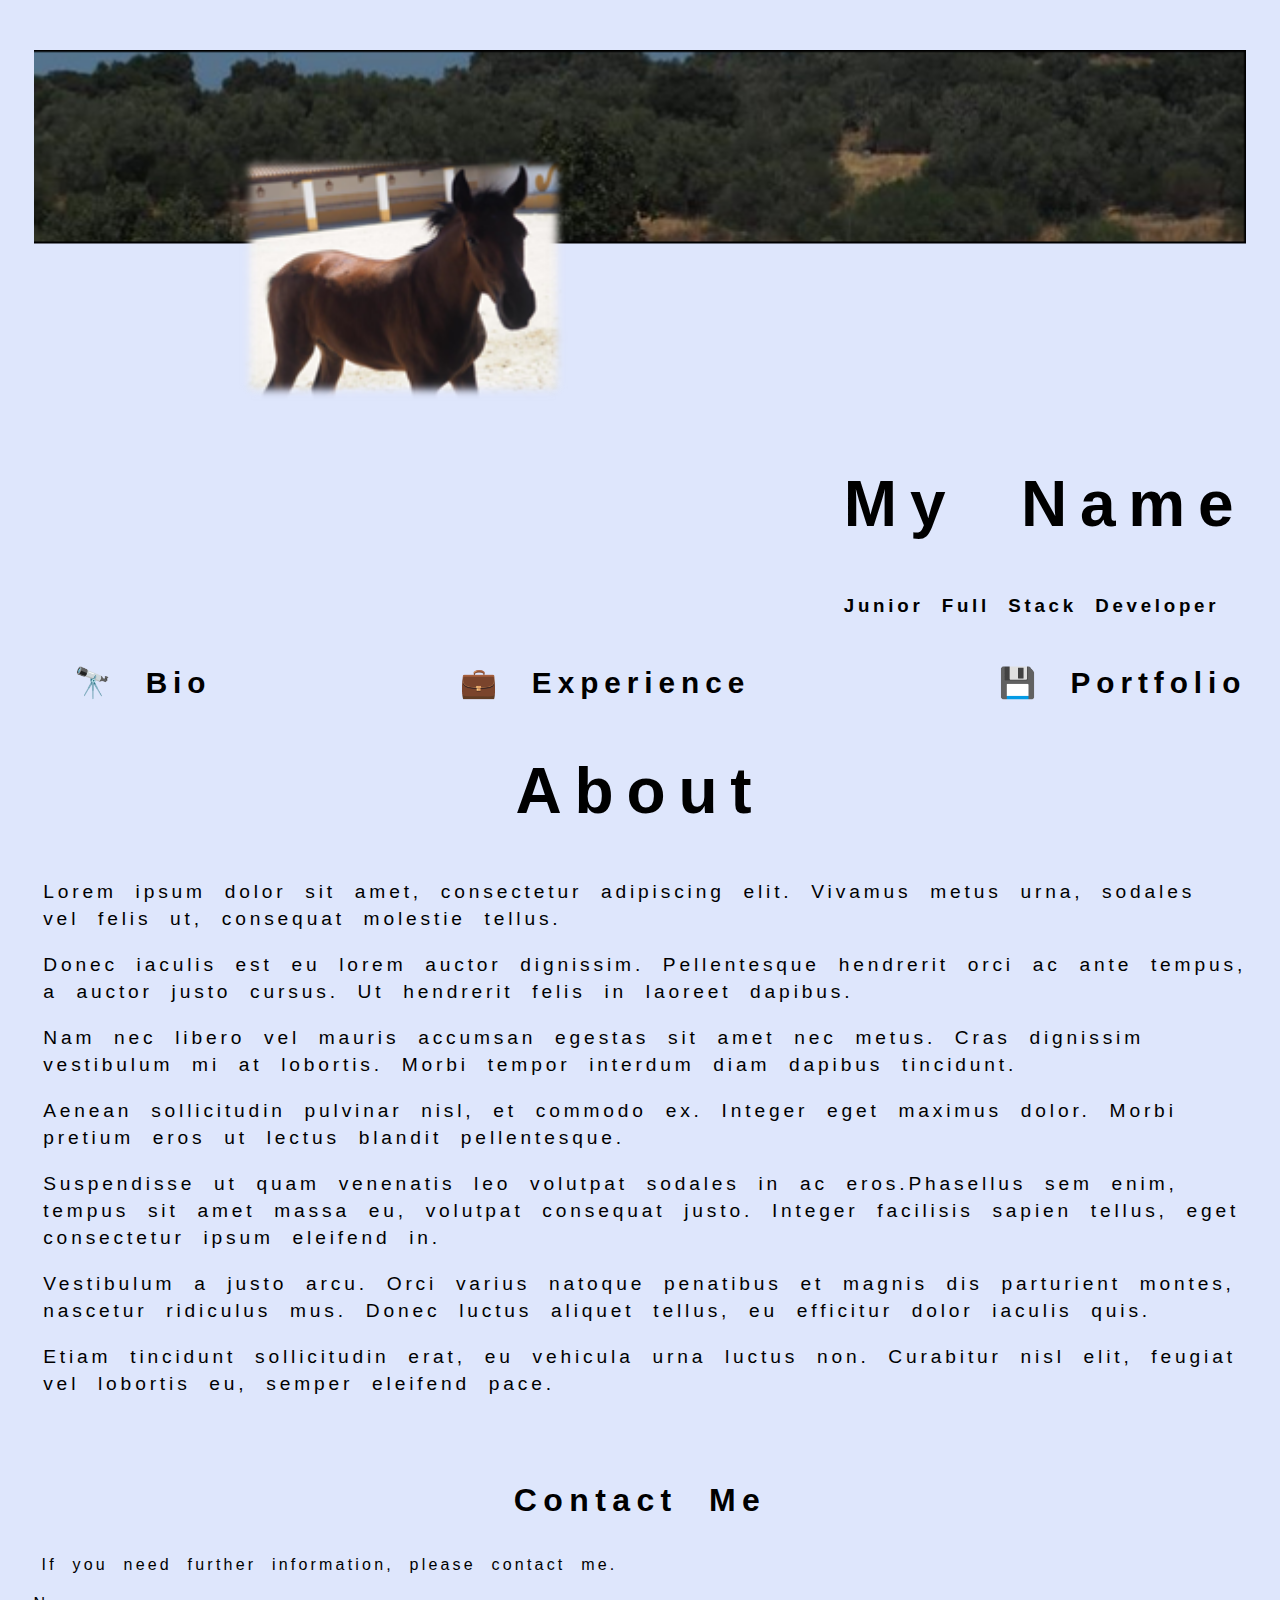
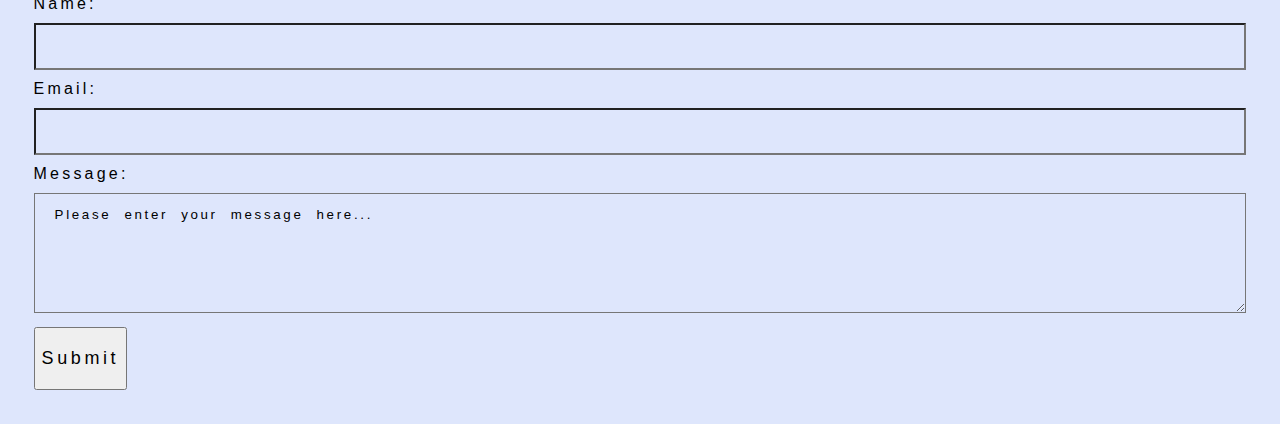
<file: index.html>
<!DOCTYPE html>
<html lang="en">
  <head>
    <meta charset="UTF-8" />
    <meta http-equiv="X-UA-Compatible" content="IE=edge" />
    <meta name="viewport" content="width=device-width, initial-scale=1.0" />
    <link rel="icon" type="icon" href="assets/favicon_io/favicon.ico">
    <link rel="stylesheet" href="style.css">
    <title>User Profile Anabela Santos</title>
  </head>
<body>
  <header>
   <section class="image-container-in-header">
        <img id="back-image" alt="Farm building between vegetation in a Summer sunny day and a Lusitano foal in a traditional Alto Alentejo stable yard" src="assets/image_header.png"/>
        <sub-section id="name-and-title">    
          <h1>My Name</h1>
          <h3>Junior Full Stack Developer</h3> 
        </sub-section>
      </section>
  
    <nav class="navbar"">
        <menu>
            <li><a href="bio.html">&#128301 Bio</a></li>
            <li><a href="experience.html">&#128188 Experience</a></li>
            <li><a href="portfolio.html">&#128190 Portfolio</a></li>
        </menu>
    </nav>
</header>
    <main>
      <section class="information">
        <heading><h1>About</h1></heading>
        <p>Lorem ipsum dolor sit amet, consectetur adipiscing elit. Vivamus metus urna, sodales vel felis ut, consequat molestie tellus.</p>
        <p>  Donec iaculis est eu lorem auctor dignissim. Pellentesque hendrerit orci ac ante tempus, a auctor justo cursus. Ut hendrerit felis in laoreet dapibus.
        </p>
        <p>Nam nec libero vel mauris accumsan egestas sit amet nec metus. Cras dignissim vestibulum mi at lobortis. Morbi tempor interdum diam dapibus tincidunt. 
        </p>
        <p>Aenean sollicitudin pulvinar nisl, et commodo ex. Integer eget maximus dolor. Morbi pretium eros ut lectus blandit pellentesque.
        </p>
        <p>Suspendisse ut quam venenatis leo volutpat sodales in ac eros.Phasellus sem enim, tempus sit amet massa eu, volutpat consequat justo. Integer facilisis sapien tellus, eget consectetur ipsum eleifend in.
        </p>
  
        <p>Vestibulum a justo arcu. Orci varius natoque penatibus et magnis dis parturient montes, nascetur ridiculus mus. Donec luctus aliquet tellus, eu efficitur dolor iaculis quis.
        </p>
      <p>Etiam tincidunt sollicitudin erat, eu vehicula urna luctus non. Curabitur nisl elit, feugiat vel lobortis eu, semper eleifend pace.
      </p>
    
        </section>
  </main>
  </body>
  <footer>
    <h3>Contact Me</h3>
    <p>If you need further information, please contact me.</p>
    <form action="Thank you for your message. I'll reply ASAP.php" method="post" id="user-form"> 
        <!-- it will give an 405 (not allowed) error because there's no API set for this page. -->
        Name: <input type="text" name="name">
        Email: <input type="email" name="email">
        Message: <br>
        <textarea textarea rows="5" cols="50" name="message" form action="user-form">
Please enter your message here...</textarea>
<input type="submit" value="Submit" alt="click submit">
    </form>
  </footer>
</html>
</file>
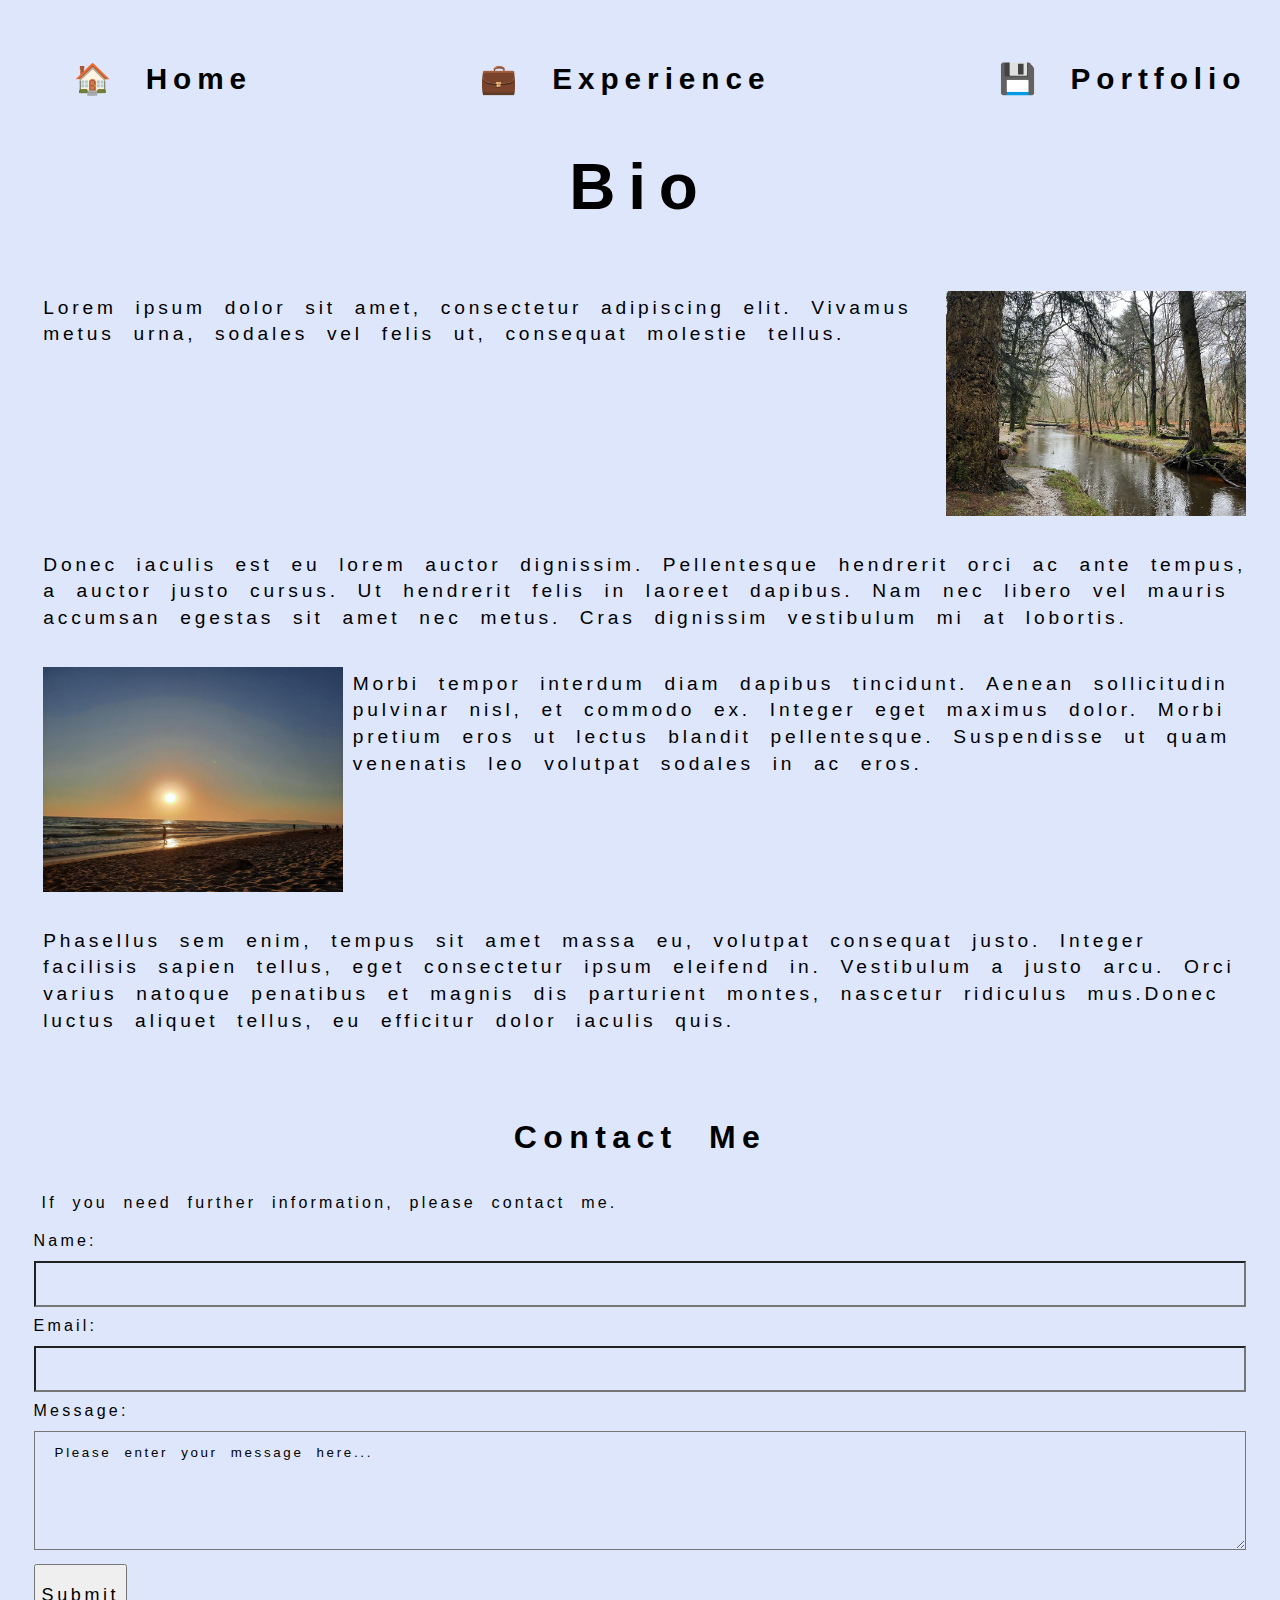
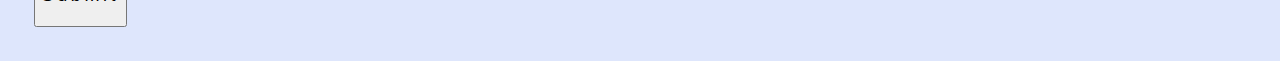
<file: bio.html>
<!DOCTYPE html>
<html lang="en">
  <head>
    <meta charset="UTF-8" />
    <meta http-equiv="X-UA-Compatible" content="IE=edge" />
    <meta name="viewport" content="width=device-width, initial-scale=1.0" />
    <link rel="stylesheet" href="style.css">
    <link rel="icon" type="icon" href="assets/favicon_io/favicon.ico">
    <title>User Profile Anabela Santos</title>
  </head>
<body>
<header>
    <nav class="navbar"">
         <menu>
             <li><a href="index.html">&#x1F3E0 Home</a></li>
             <li><a href="experience.html">&#128188 Experience</a></li>
             <li><a href="portfolio.html">&#128190 Portfolio</a></li>
         </menu>
     </nav>
 </header>
 <main>
  <heading><h1>Bio</h1></heading>
 <section class="information">
    <div id="paragraph-separator">
      <img id="forest-image" alt="creek running in between tall trees in a forest in a winter rainy day" src="assets/5.jpeg"/>
  <p>Lorem ipsum dolor sit amet, consectetur adipiscing elit. Vivamus metus urna, sodales vel felis ut, consequat molestie tellus.
    </p>
    </div>
    <p>Donec iaculis est eu lorem auctor dignissim. Pellentesque hendrerit orci ac ante tempus, a auctor justo cursus. Ut hendrerit felis in laoreet dapibus. Nam nec libero vel mauris accumsan egestas sit amet nec metus. Cras dignissim vestibulum mi at lobortis.
      </p>
    </section>
    <section class="information">
      <section class="image-container-in-information">
        <img id="beach-image" alt="sun setting in the beach. Person jogging in the sea shore" src="assets/7.jpeg"/>
      <p>
        Morbi tempor interdum diam dapibus tincidunt. Aenean sollicitudin pulvinar nisl, et commodo ex. Integer eget maximus dolor. Morbi pretium eros ut lectus blandit pellentesque. Suspendisse ut quam venenatis leo volutpat sodales in ac eros.
        </p>
      </section>
        <p>Phasellus sem enim, tempus sit amet massa eu, volutpat consequat justo. Integer facilisis sapien tellus, eget consectetur ipsum eleifend in. Vestibulum a justo arcu. Orci varius natoque penatibus et magnis dis parturient montes, nascetur ridiculus mus.Donec luctus aliquet tellus, eu efficitur dolor iaculis quis.
      </p>
</section>
 </main>
 <footer>
  <h3>Contact Me</h3>
  <p>If you need further information, please contact me.</p>
  <form action="Thank you for your message. I'll reply ASAP.php" method="post" id="user-form"> 
      <!-- it will give an 405 (not allowed) error because there's no API set for this page. -->
      Name: <input type="text" name="name">
      Email: <input type="email" name="email">
      Message: <br>
      <textarea textarea rows="5" cols="50" name="message" form action="user-form">
Please enter your message here...</textarea>
<input type="submit" value="Submit" alt="click submit">
  </form>
</footer>
</body>
 </html>
</file>
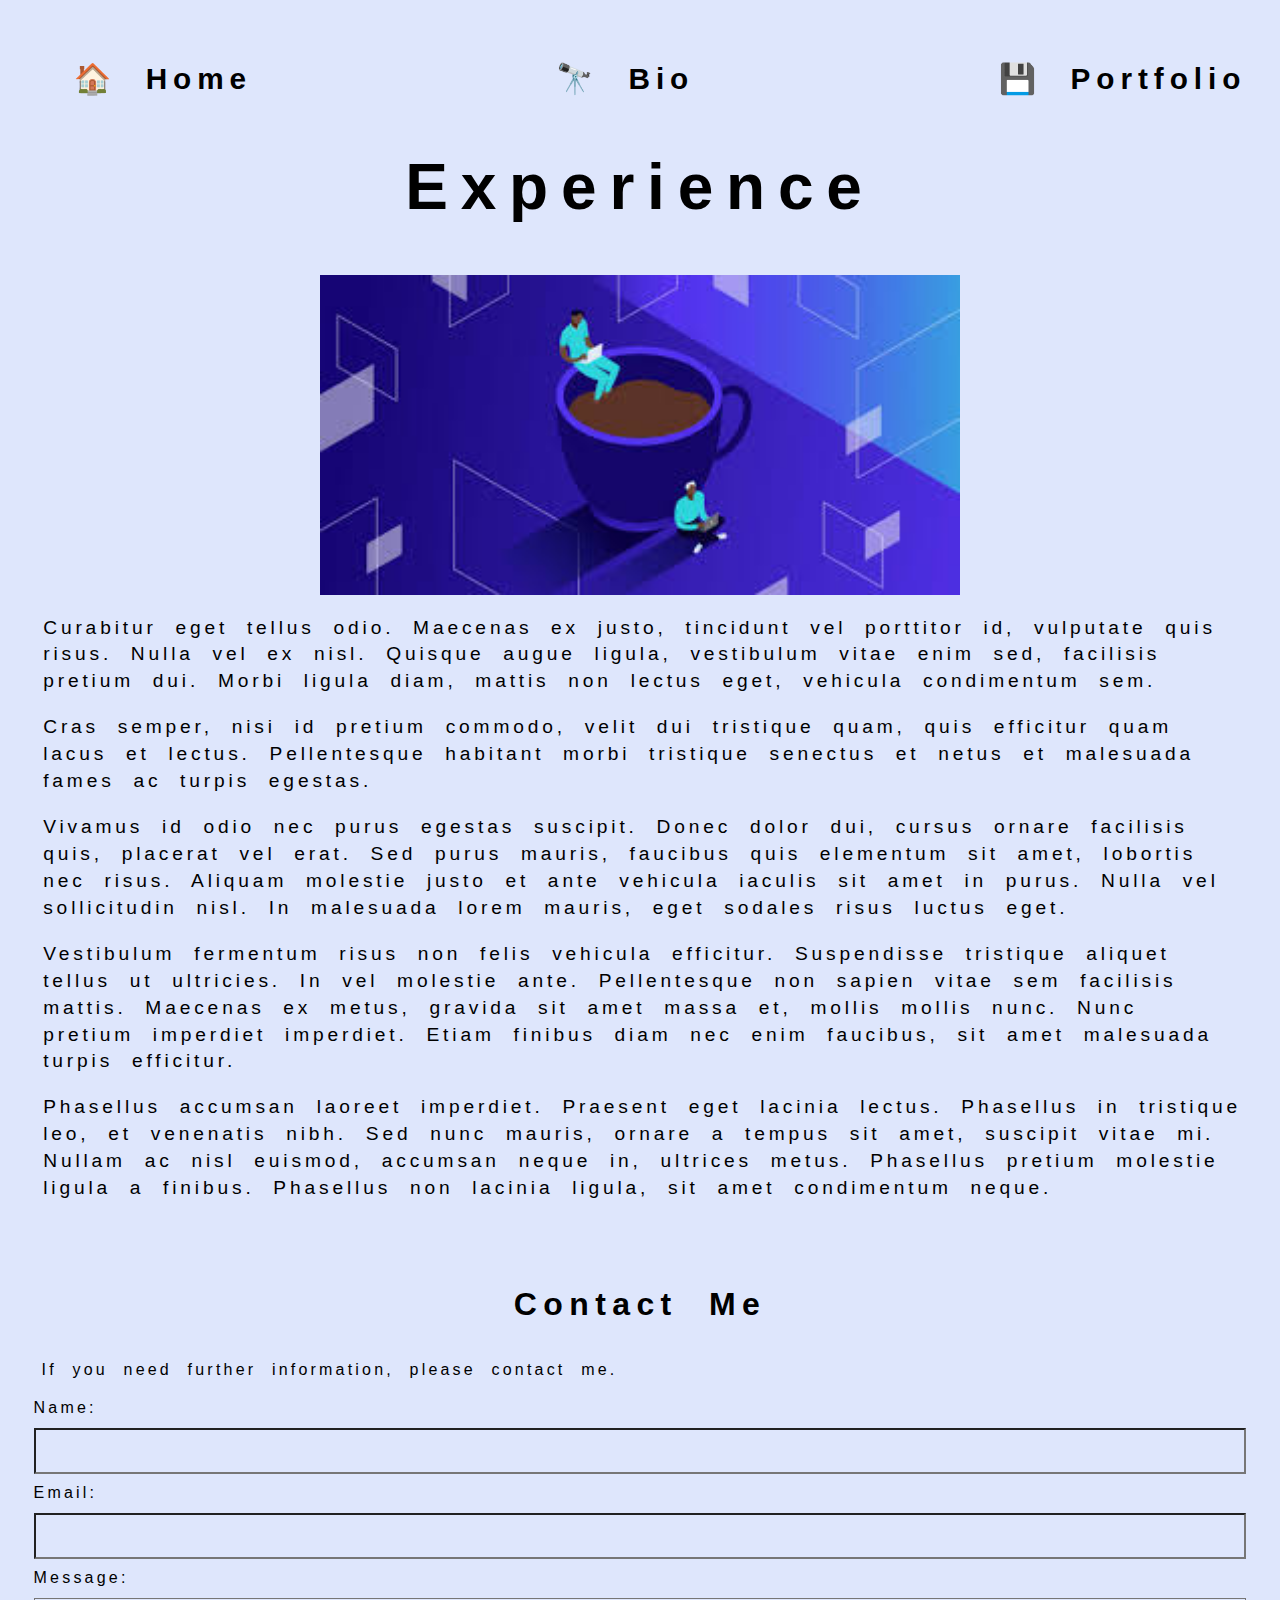
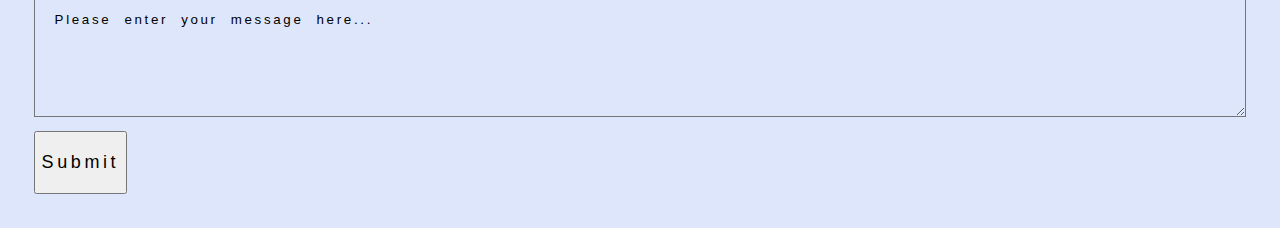
<file: experience.html>
<!DOCTYPE html>
<html lang="en">
  <head>
    <meta charset="UTF-8" />
    <meta http-equiv="X-UA-Compatible" content="IE=edge" />
    <meta name="viewport" content="width=device-width, initial-scale=1.0" />
    <link rel="stylesheet" href="style.css">
    <link rel="icon" type="icon" href="assets/favicon_io/favicon.ico">
    <title>User Profile Anabela Santos</title>
  </head>
  <body>
  <header>
    
     <nav class="navbar"">
         <menu>
             <li><a href="index.html">&#x1F3E0 Home</a></li>
             <li><a href="bio.html">&#128301 Bio</a></li>
             <li><a href="portfolio.html">&#128190 Portfolio</a></li>
         </menu>
     </nav>
 </header>
 <main>
 <section class="information">
    <heading><h1>Experience</h1></heading>

    <section class="image-container-in-experience">
      <img id="cup-of-coffee" alt="gigantic cup of coffee with two people working in a laptop. One in the brim, the other seated on the floor leaning against the cup" src="assets/full stack.jpg"/>
    </section>
    <p>Curabitur eget tellus odio. Maecenas ex justo, tincidunt vel porttitor id, vulputate quis risus. Nulla vel ex nisl. Quisque augue ligula, vestibulum vitae enim sed, facilisis pretium dui. Morbi ligula diam, mattis non lectus eget, vehicula condimentum sem.
      </p>
      <p>Cras semper, nisi id pretium commodo, velit dui tristique quam, quis efficitur quam lacus et lectus. Pellentesque habitant morbi tristique senectus et netus et malesuada fames ac turpis egestas.
        </p>
        <p>Vivamus id odio nec purus egestas suscipit. Donec dolor dui, cursus ornare facilisis quis, placerat vel erat. Sed purus mauris, faucibus quis elementum sit amet, lobortis nec risus. Aliquam molestie justo et ante vehicula iaculis sit amet in purus. Nulla vel sollicitudin nisl. In malesuada lorem mauris, eget sodales risus luctus eget.
        </p>

      <p>Vestibulum fermentum risus non felis vehicula efficitur. Suspendisse tristique aliquet tellus ut ultricies. In vel molestie ante. Pellentesque non sapien vitae sem facilisis mattis. Maecenas ex metus, gravida sit amet massa et, mollis mollis nunc. Nunc pretium imperdiet imperdiet. Etiam finibus diam nec enim faucibus, sit amet malesuada turpis efficitur.
        </p>
        <p>Phasellus accumsan laoreet imperdiet. Praesent eget lacinia lectus. Phasellus in tristique leo, et venenatis nibh. Sed nunc mauris, ornare a tempus sit amet, suscipit vitae mi. Nullam ac nisl euismod, accumsan neque in, ultrices metus. Phasellus pretium molestie ligula a finibus. Phasellus non lacinia ligula, sit amet condimentum neque.
        </p>
  </section>
</main>
<footer>
  <h3>Contact Me</h3>
  <p>If you need further information, please contact me.</p>
  <form action="Thank you for your message. I'll reply ASAP.php" method="post" id="user-form"> 
      <!-- it will give an 405 (not allowed) error because there's no API set for this page. -->
      Name: <input type="text" name="name">
      Email: <input type="email" name="email">
      Message: <br>
      <textarea textarea rows="5" cols="50" name="message" form action="user-form">
Please enter your message here...</textarea>
<input type="submit" value="Submit" alt="click submit">
  </form>
</footer>
</body>
</html>
</file>
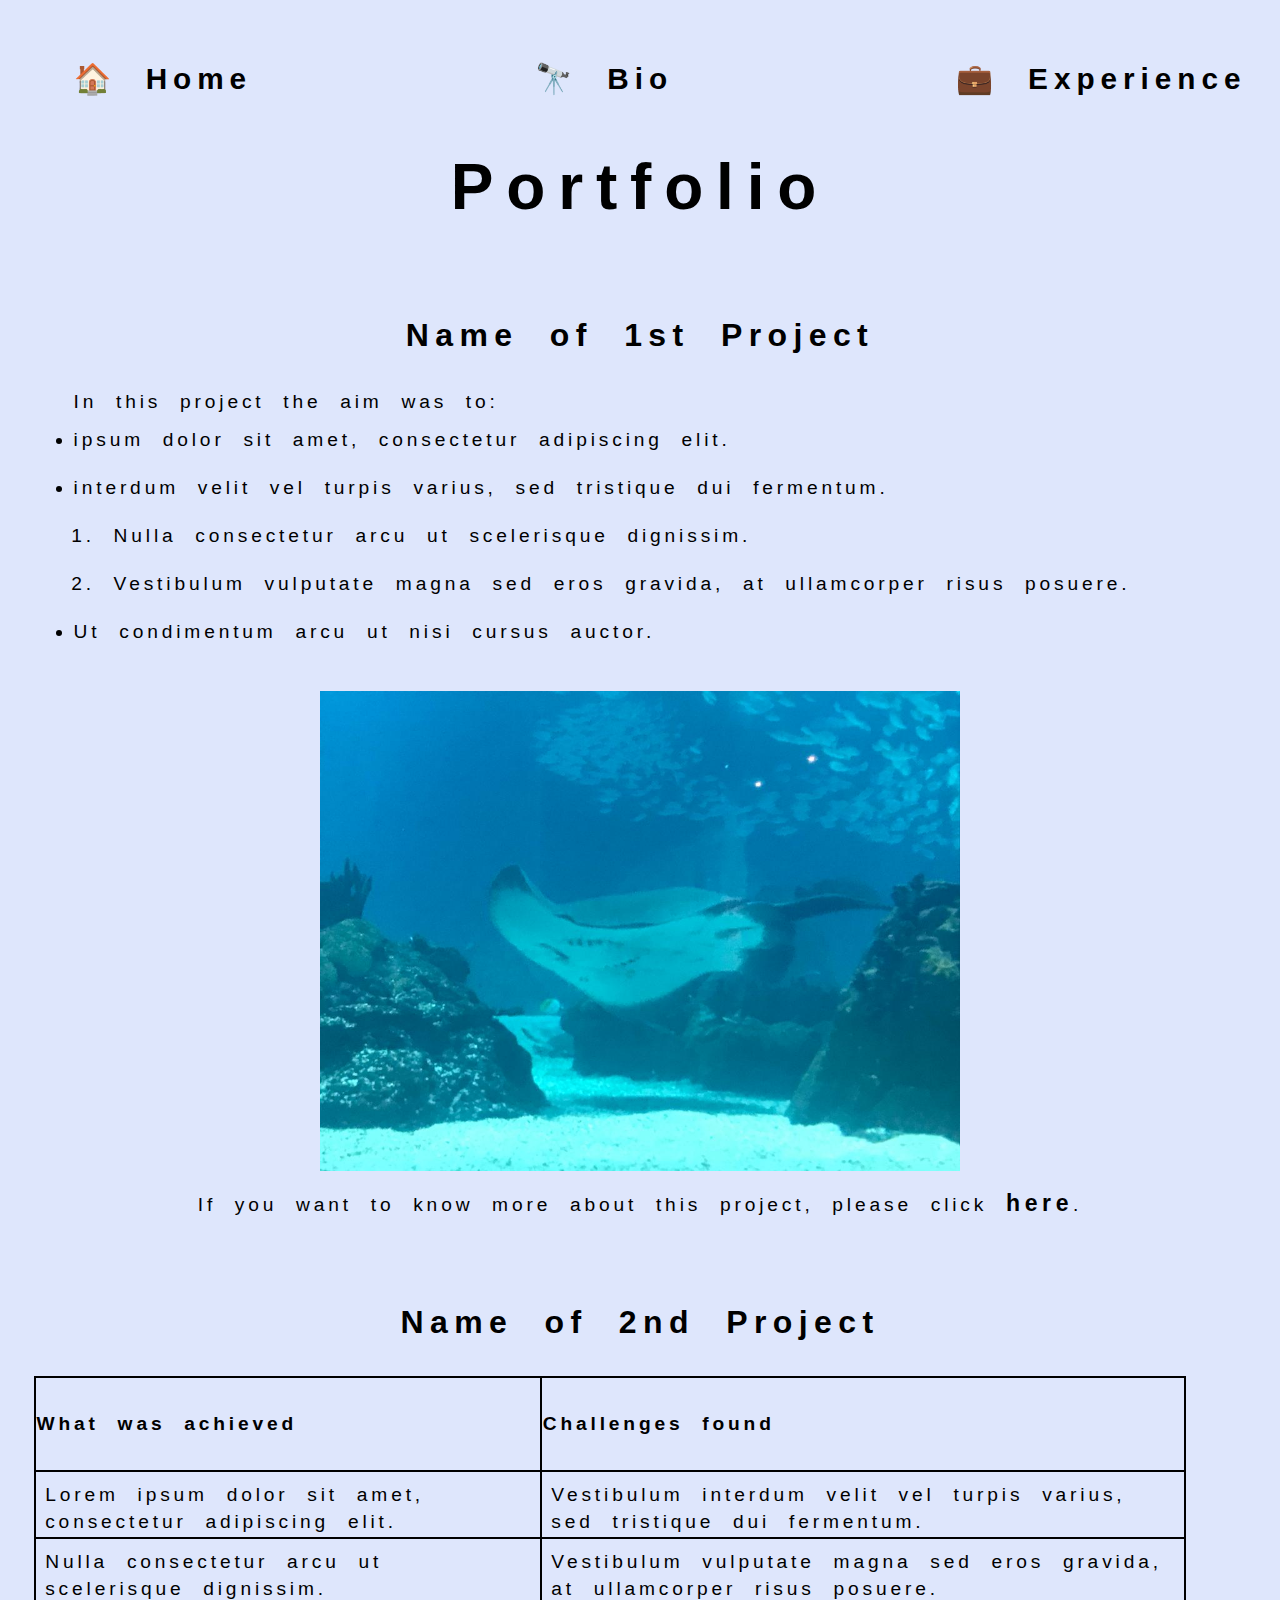
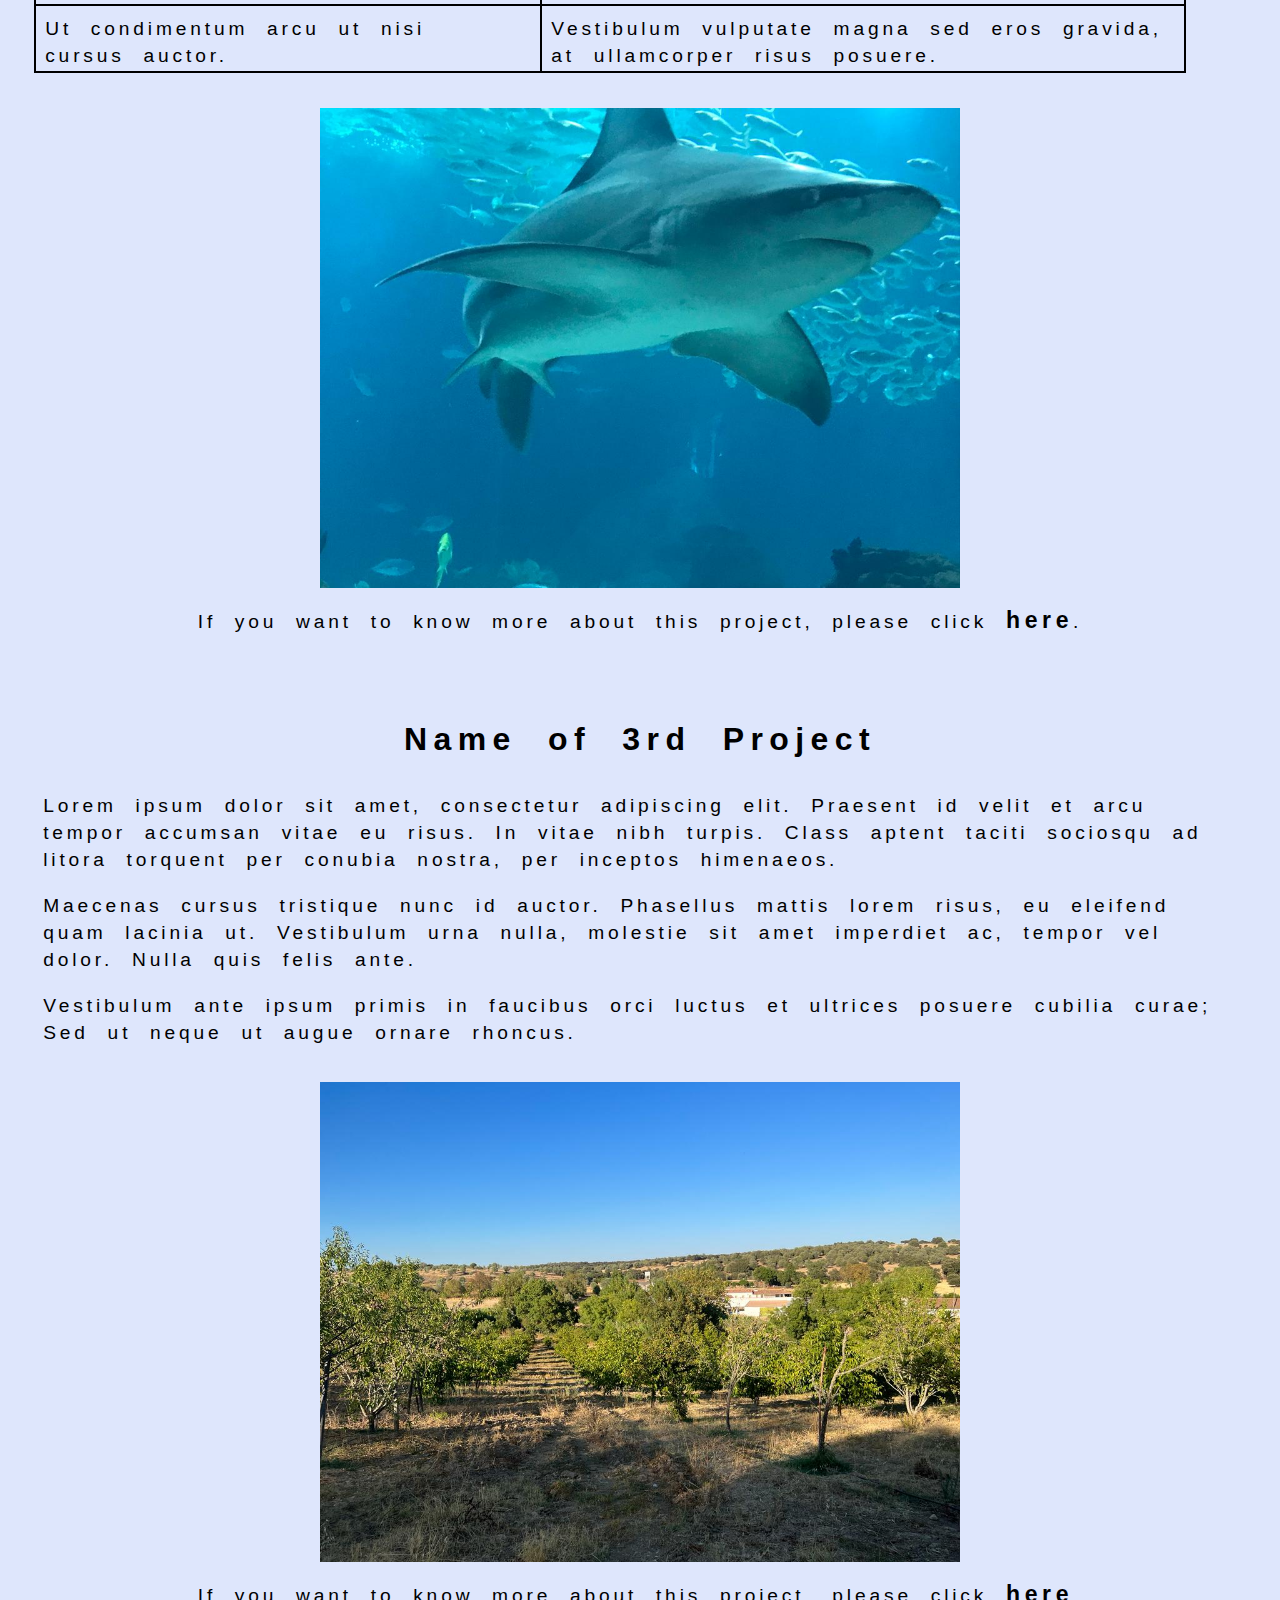
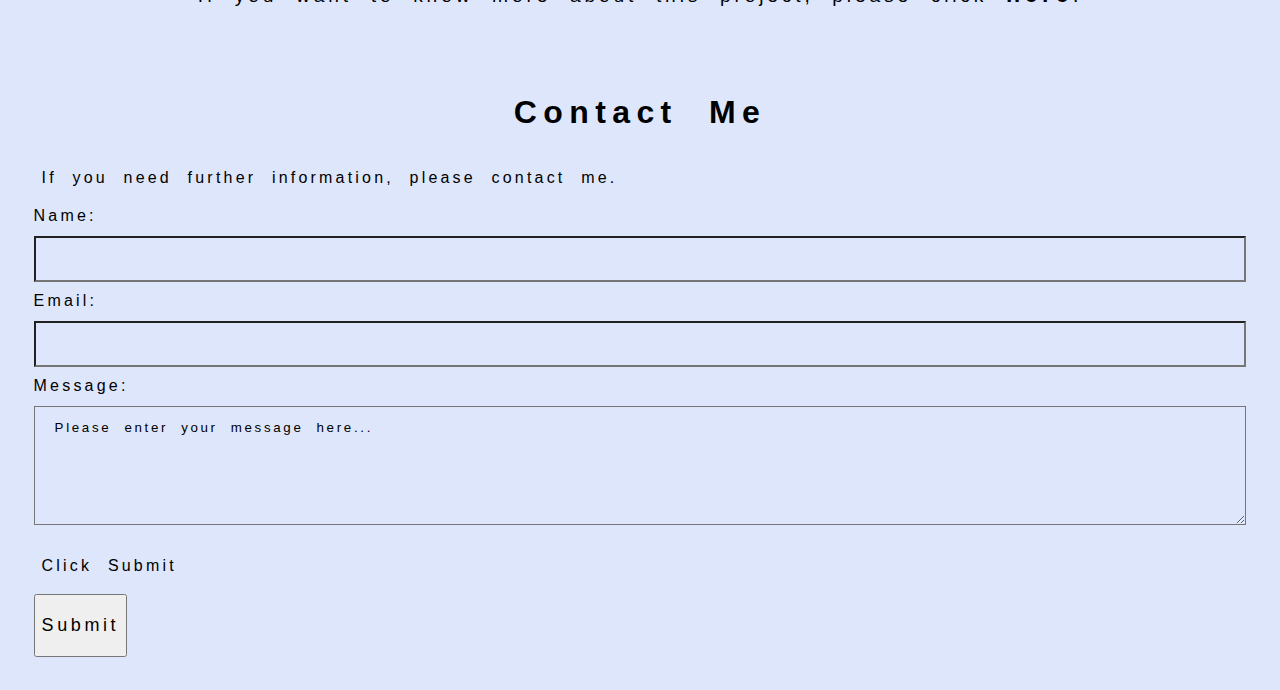
<file: portfolio.html>
<!DOCTYPE html>
<html lang="en">
  <head>
    <meta charset="UTF-8" />
    <meta http-equiv="X-UA-Compatible" content="IE=edge" />
    <meta name="viewport" content="width=device-width, initial-scale=1.0" />
    <link rel="stylesheet" href="style.css">
    <link rel="icon" type="icon" href="assets/favicon_io/favicon.ico">
    <title>User Profile Anabela Santos</title>
  </head>
  <body>
  <header>
    <nav class="navbar"">
         <menu>
             <li><a href="index.html">&#x1F3E0 Home</a></li>
             <li><a href="bio.html">&#128301 Bio</a></li>
             <li><a href="experience.html">&#128188 Experience</a></li>
         </menu>
     </nav>
 </header>
 <main>
 <section class="Information">
    <heading><h1>Portfolio</h1></heading>
     <section class="project-description">
        <h3>Name of 1st Project</h3>
        <ul>In this project the aim was to:
            <li>
                <span> ipsum dolor sit amet, consectetur adipiscing elit.</span>
            </li>
            <li>
                <span> interdum velit vel turpis varius, sed tristique dui fermentum.</span>
            </li>
            <ol>
                <li>
                    <span>Nulla consectetur arcu ut scelerisque dignissim.</span>
                </li>
                <li>
                    <span>Vestibulum vulputate magna sed eros gravida, at ullamcorper risus posuere.</span>
                </li>
            </ol>
            <li>
                <span>Ut condimentum arcu ut nisi cursus auctor.</span>
            </li>
       </ul>
       <figure>
       <img alt="image with code from the project" src="assets/project1.jpg"/>
       <figcaption>If you want to know more about this project, please click <a href="https://github.com/Bootcamppartner/Project1">here</a>.</figcaption>
    </figure>

    <section class="project-description">
        <h3>Name of 2nd Project</h3>
            <table>
                <tr>
                <th>What was achieved</th>
                <th> Challenges found</th>
            </tr>
            <tr>
            <td>Lorem ipsum dolor sit amet, consectetur adipiscing elit.</td>
            <td>Vestibulum interdum velit vel turpis varius, sed tristique dui fermentum.</td>
        </tr>
            <tr>
            <td>Nulla consectetur arcu ut scelerisque dignissim.</td>
            <td>Vestibulum vulputate magna sed eros gravida, at ullamcorper risus posuere.</td>
        </tr>
        <tr>
            <td>Ut condimentum arcu ut nisi cursus auctor.</td>
            <td>Vestibulum vulputate magna sed eros gravida, at ullamcorper risus posuere.</td>
        </tr>
        </table>
       </p>
       <figure>
       <img alt="image with code from the project" src="assets/project2.jpg"/>
       <figcaption>If you want to know more about this project, please click <a href="https://github.com/Bootcamppartner/project2">here</a>.</figcaption>
    </figure>
    </section>

    <section class="project-description">
        <h3>Name of 3rd Project</h3>
        <p> Lorem ipsum dolor sit amet, consectetur adipiscing elit. Praesent id velit et arcu tempor accumsan vitae eu risus. In vitae nibh turpis. Class aptent taciti sociosqu ad litora torquent per conubia nostra, per inceptos himenaeos.
            </p>
            <p>
                Maecenas cursus tristique nunc id auctor. Phasellus mattis lorem risus, eu eleifend quam lacinia ut. Vestibulum urna nulla, molestie sit amet imperdiet ac, tempor vel dolor. Nulla quis felis ante.
            </p>
            <p>Vestibulum ante ipsum primis in faucibus orci luctus et ultrices posuere cubilia curae; Sed ut neque ut augue ornare rhoncus.
            </p>
       </p>
       <figure>
       <img alt="image with code from the project" src="assets/project3.jpg"/>
       <figcaption>If you want to know more about this project, please click <a href="https://github.com/Bootcamppartner/Project3">here</a>.</figcaption>
    </figure>
    </section>
</section>

</main>


<footer>
        <h3>Contact Me</h3>
        <p>If you need further information, please contact me.</p>
        <form action="Thank you for your message. I'll reply ASAP.php" method="post" id="user-form"> 
            <!-- it will give an 405 (not allowed) error because there's no API set for this page. -->
            Name: <input type="text" name="name">
            Email: <input type="email" name="email">
            Message: <br>
            <textarea textarea rows="5" cols="50" name="message" form action="user-form">
Please enter your message here...</textarea>
           <p>Click Submit</p><input type="submit" value="Submit">
        </form>
    
      </footer>
    </body>


</html>
</file>
<file: style.css>
/* To style the website I looked into WCAG guidelines and tried to create an accessible website. 
The font-type, font-size, character and line spacing, maximum number of words in a paragraph, left side justify, 
padding, no underlined words, pastel colour background, no use of reds, pinks or greens shades of colour, ... were styled in accordance with the guidelines
and the recommendations found in Harvard University's digital accessibility webpage https://accessibility.huit.harvard.edu/
I didn’t used any type of shadowing, background images or other visual “polluting” elements to keep it as “clean” and easy to read as possible. */

* {
  font-family: comic, Arial, Helvetica, sans-serif;
  color: #000000;
  line-height: 1.4;
  letter-spacing: 0.2em;
  word-spacing: 0.5em;
  text-align: left;
}

body {
  background-color: #dee6fc;
  max-width: 95vw;
  padding: 1.6em;
}

section.image-container-in-header {
  display: flex;
  flex-direction: row;
  flex-wrap: wrap;
  justify-content: flex-end;
}

img#back-image {
  width: 95vw;
  height: auto;
}

menu {
  font-size: 155%;
  font-weight: bolder;
  list-style-type: none;
  display: flex;
  flex-direction: row;
  justify-content: space-between;
}

a:link {
  text-decoration: none;
  font-weight: bold;
  font-size: larger;
}
a:visited {
  text-decoration: none;
  font-weight: bold;
}
a:hover {
  text-decoration: none;
  font-weight: bold;
}
a:active {
  text-decoration: none;
  font-weight: bolder;
}

main {
  font-size: 120%;
}

h1 {
  font-size: 5vw;
  text-align: center;
}

footer > h3 {
  font-size: 2.5vw;
  text-align: center;
  margin-top: 5rem;
}

input[type="text"] {
  width: 100%;
  padding: 12px 20px;
  margin: 8px 0;
  box-sizing: border-box;
  background-color: #dee6fc;
}

input[type="email"] {
  width: 100%;
  padding: 12px 20px;
  margin: 8px 0;
  box-sizing: border-box;
  background-color: #dee6fc;
}

textarea {
  width: 100%;
  padding: 12px 20px;
  margin: 8px 0;
  box-sizing: border-box;
  background-color: #dee6fc;
}

input[type="submit"] {
  font-size: large;
  width: auto;
  height: 7vh;
}

#forest-image {
  width: auto;
  height: 25vh;
}

div,
paragraph-separator {
  display: flex;
  flex-direction: row-reverse;
}

#beach-image {
  width: auto;
  height: 25vh;
}

section.image-container-in-information {
  display: flex;
  flex-direction: row;
}

.image-container-in-information,
p {
  padding-left: 0.5em;
}

img#cup-of-coffee {
  width: 50vw;
  height: auto;
  display: block;
  margin-left: auto;
  margin-right: auto;
}

img,
project-description {
  width: 50vw;
  height: auto;
  margin-bottom: 1rem;
  margin-top: 1rem;
}

figure {
  display: flex;
  flex-direction: column;
  align-items: center;
}

.project-description>h3 {
  font-size: 2.5vw;
  text-align: center;
  margin-top: 5rem;
}

li > span {
  line-height: 2.5em;
}

table,
th,
td {
  border: 2px solid;
  border-collapse: collapse;
}

table {
  width: 90vw;
}

th {
  height: 7vw;
}

td {
  height: 7vh;
  vertical-align: bottom;
  padding-left: 0.5em;
  padding-right: 0.9em;
}

/* @media queries */

@media only screen and (max-width: 500px) {
  main > p {
    font-size: 90%;
  }

  #name-and-title {
    text-align: center;
  }
  #name-and-title h3 {
    text-align: center;
  }

  menu {
    font-size: 110%;
    margin-left: -1.9rem;
    display: flex;
    flex-direction: column;
  }

  section.image-container-in-information {
    display: flex;
    flex-direction: row;
    flex-wrap: wrap;
  }

  div,
  paragraph-separator {
    display: flex;
    flex-direction: row-reverse;
    flex-wrap: wrap;
  }
  
    .project-description > h3 {
    font-size: 5vw;
    text-align: center;
    margin-top: 5rem;
  }

  footer > h3 {
    font-size: 5vw;
  }
}
</file>
